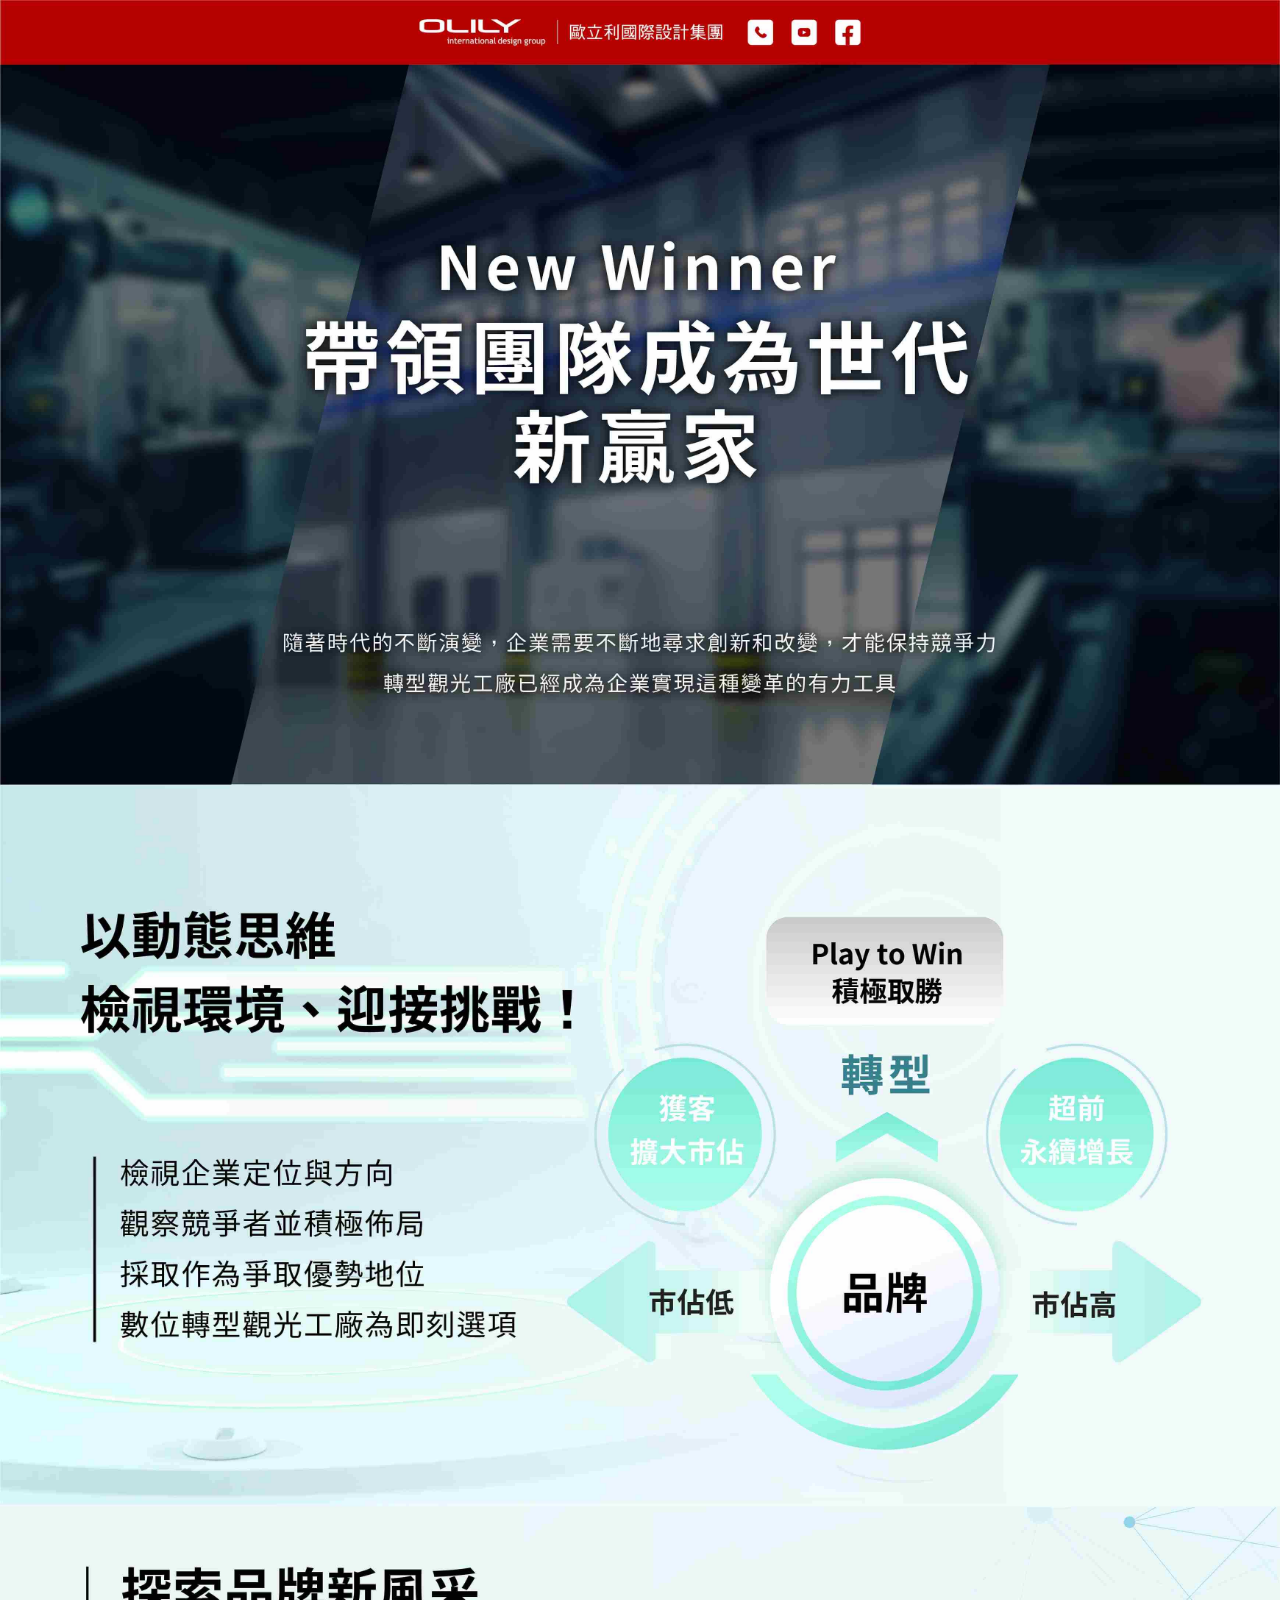
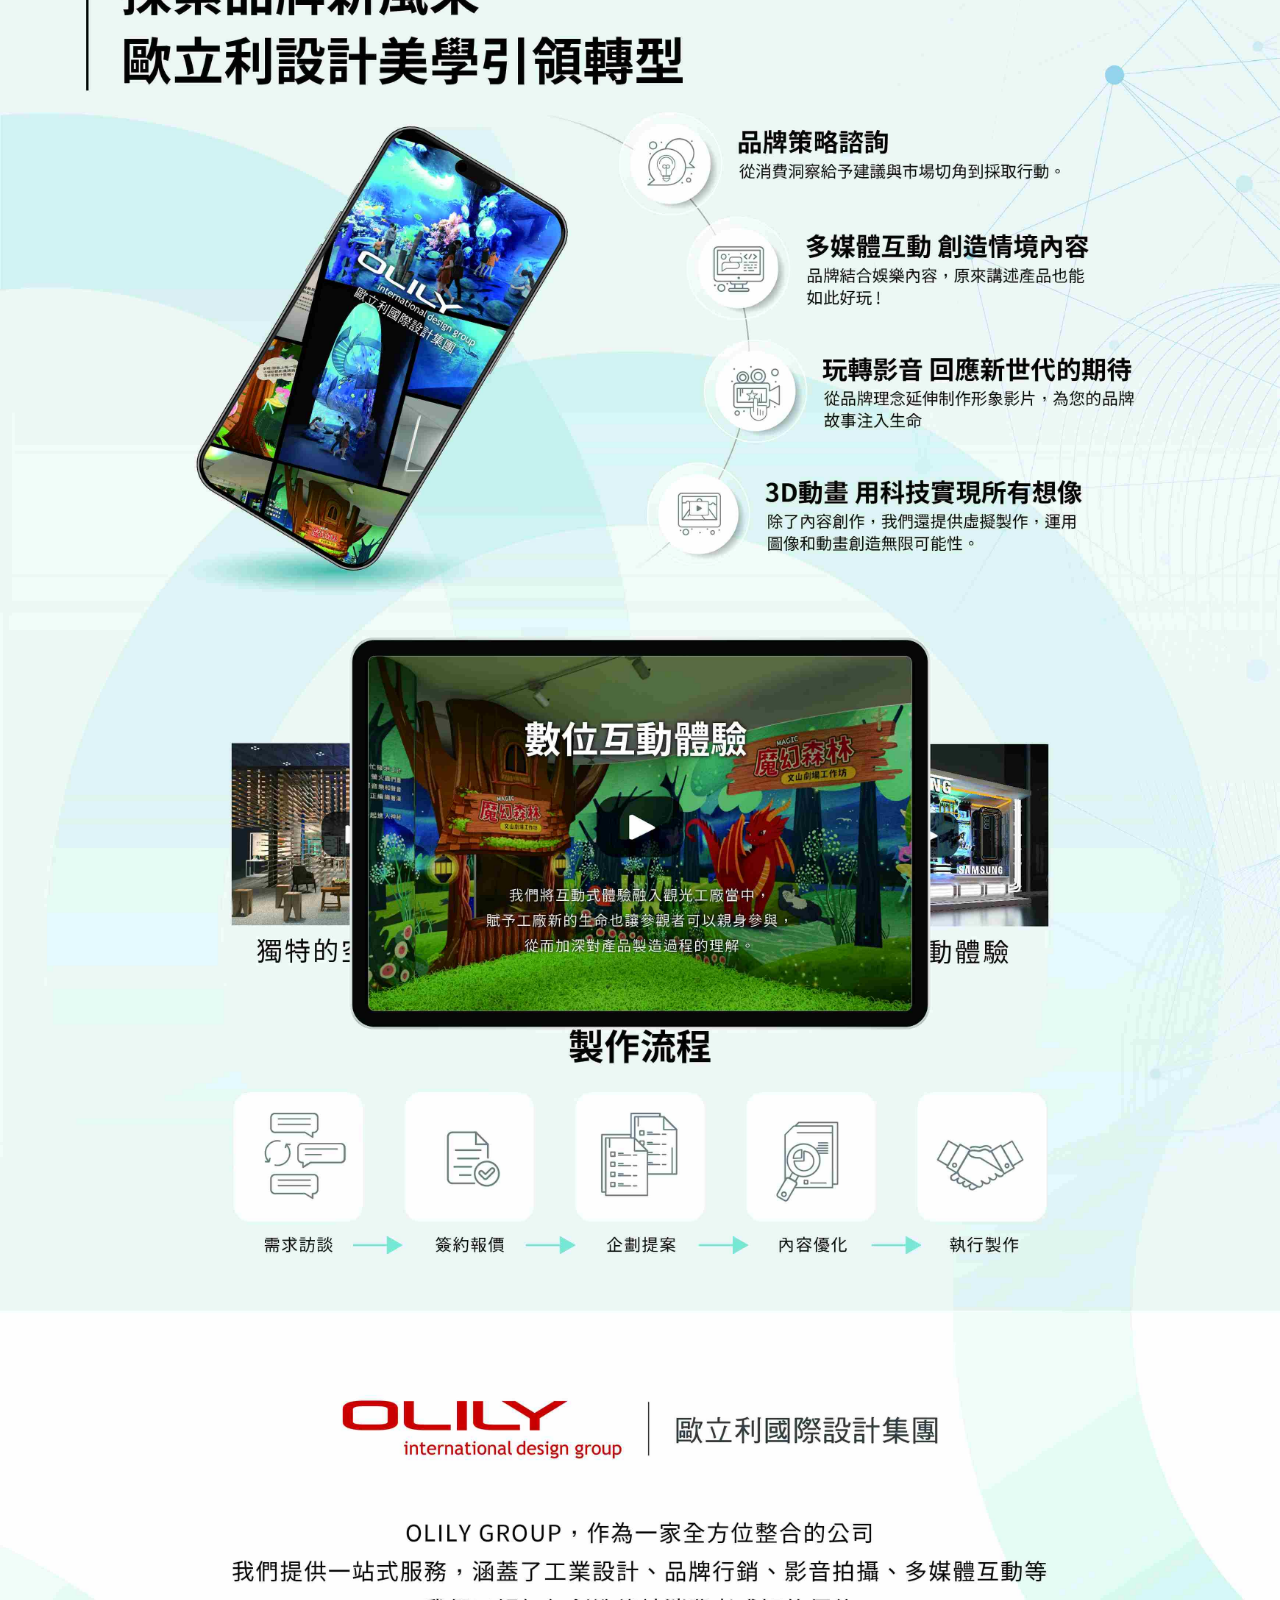
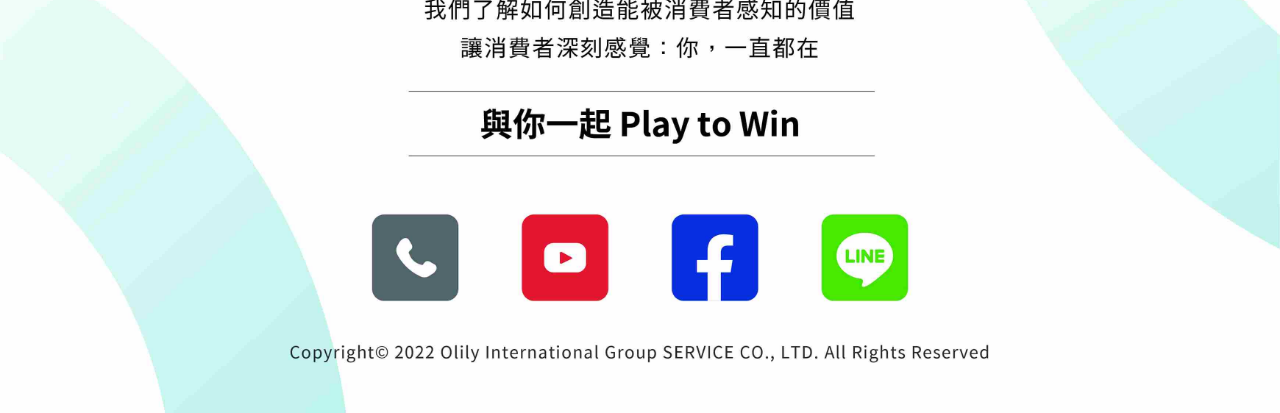
<file: index-1.html>
<!DOCTYPE html>
<html lang="zh-TW">
<head>
    <meta charset="UTF-8">
    <meta http-equiv="X-UA-Compatible" content="IE=edge">
    <meta name="viewport" content="width=device-width, initial-scale=1.0">
    <title>歐立利影音服務EDM</title>
    <!-- line FB  -->
	<meta property="og:title" content="展示手法再突破！" />
	<meta property="og:description" content="互動新媒體 創造展示空間新體驗 提升成為專業品牌博物館" />
	<meta property="og:image" content="./img/favicon.png" />
	<!-- <meta property="og:url" content="https://www.o-plus.com.tw/MediaLab6.0"/> -->
    <meta property="og:image:width" content="500" />
    <meta property="og:image:height" content="500" />
    <meta name="twitter:title" content="展示手法再突破！">
    <link rel="shortcut icon" href="./img/icon.png" sizes="32x32">
    <!-- bootstrap -->
    <link href="https://cdn.jsdelivr.net/npm/bootstrap@5.0.2/dist/css/bootstrap.min.css" rel="stylesheet" integrity="sha384-EVSTQN3/azprG1Anm3QDgpJLIm9Nao0Yz1ztcQTwFspd3yD65VohhpuuCOmLASjC" crossorigin="anonymous">
    <link rel="stylesheet" href="https://cdn.jsdelivr.net/npm/bootstrap-icons@1.10.2/font/bootstrap-icons.css">
    <!-- CSS  -->
	<link rel="stylesheet" href="./css/reset.css">
    <link rel="stylesheet" href="./css/style.css">
</head>  
<body>
    <img src="./upload/index.jpg" alt="">


</body>
</html>
</file>
<file: css/style.css>
* {
  margin: 0;
  padding: 0;
  max-width: 100%;
}
* .fz_xl {
  font-size: 86px;
  line-height: 1.25;
  letter-spacing: 5px;
  text-shadow: 0 5px 5px rgba(0, 0, 0, 0.5);
  font-weight: 600;
}
@media (max-width: 1440px) {
  * .fz_xl {
    font-size: 70px;
  }
}
@media (max-width: 1200px) {
  * .fz_xl {
    font-size: 50px;
  }
}
@media (max-width: 991px) {
  * .fz_xl {
    font-size: 44px;
  }
}
@media (max-width: 768px) {
  * .fz_xl {
    font-size: 42px;
  }
}
@media (max-width: 576px) {
  * .fz_xl {
    font-size: 36px;
  }
}
@media (max-width: 480px) {
  * .fz_xl {
    font-size: 32px;
  }
}
* .fz_l {
  font-size: 72px;
  line-height: 1.5;
  letter-spacing: 3px;
  text-shadow: 0 5px 5px rgba(0, 0, 0, 0.5);
  font-weight: 500;
}
@media (max-width: 1440px) {
  * .fz_l {
    font-size: 70px;
  }
}
@media (max-width: 1200px) {
  * .fz_l {
    font-size: 50px;
  }
}
@media (max-width: 991px) {
  * .fz_l {
    font-size: 48px;
  }
}
@media (max-width: 768px) {
  * .fz_l {
    font-size: 36px;
  }
}
@media (max-width: 576px) {
  * .fz_l {
    font-size: 30px;
    letter-spacing: 0px;
  }
}
* .fz_ls {
  font-size: 55px;
  line-height: 1.5;
  letter-spacing: 3px;
  font-weight: 500;
}
@media (max-width: 1440px) {
  * .fz_ls {
    font-size: 42px;
  }
}
@media (max-width: 1200px) {
  * .fz_ls {
    font-size: 40px;
  }
}
@media (max-width: 991px) {
  * .fz_ls {
    font-size: 36px;
  }
}
@media (max-width: 768px) {
  * .fz_ls {
    font-size: 32px;
  }
}
@media (max-width: 576px) {
  * .fz_ls {
    font-size: 28px;
    letter-spacing: 0px;
  }
}
* .fz_m {
  font-size: 40px;
  line-height: 1.5;
  letter-spacing: 2px;
  font-weight: 500;
}
@media (max-width: 1200px) {
  * .fz_m {
    font-size: 36px;
  }
}
@media (max-width: 991px) {
  * .fz_m {
    font-size: 28px;
  }
}
@media (max-width: 768px) {
  * .fz_m {
    font-size: 24px;
  }
}
* .fz_s {
  font-size: 24px;
  line-height: 1.5;
  letter-spacing: 2px;
  font-weight: 500;
}
@media (max-width: 991px) {
  * .fz_s {
    font-size: 20px;
  }
}
@media (max-width: 768px) {
  * .fz_s {
    font-size: 18px;
  }
}
@media (max-width: 575px) {
  * .fz_s {
    font-size: 16px;
  }
}
* .fz_xs {
  font-size: 20px;
  line-height: 1.5;
  letter-spacing: 1.5px;
  font-weight: 500;
}
@media (max-width: 768px) {
  * .fz_xs {
    font-size: 16px;
    letter-spacing: 0;
  }
}
* .color-w {
  color: #fff;
}
* .color-yl {
  color: #d1cdb9;
}
* .color-by {
  color: #D2B281;
}
* .color-p {
  color: #B4B3C9;
}
* .color-pd {
  color: #36394B;
}
* .color-gl {
  color: #B2B3B3;
}

@keyframes fadeIn {
  0% {
    transform: translate(0%, 100%);
    opacity: 0.8;
  }
  100% {
    transform: translate(0%, 0%);
    opacity: 1;
  }
}
nav .logo_bar {
  display: block;
  width: 100%;
  position: fixed;
  top: 0;
  background-color: rgb(193, 13, 36);
  text-align: center;
  z-index: 20;
  transition: all 0.5s;
  height: 70px;
}
nav .logo_bar a {
  display: inline-block;
  color: #fff;
  padding: 15px;
}
nav .logo_bar a:nth-child(1) img {
  max-height: 40px;
  opacity: 1;
}
nav .logo_bar a img {
  min-width: 30px;
  min-height: 30px;
  opacity: 0.8;
  animation: all 2s;
}
nav .logo_bar a img:hover {
  opacity: 1;
}
@media (max-width: 768px) {
  nav .logo_bar .icon {
    display: none;
  }
}

section.video {
  padding-top: 70px;
  position: relative;
}

.video_mp4 {
  position: relative;
  overflow: hidden;
  padding-bottom: 50%;
  background-color: #000;
}
@media (max-width: 768px) {
  .video_mp4 {
    padding-bottom: 110%;
  }
}
.video_mp4::after {
  position: absolute;
  content: "";
  display: block;
  background-color: rgba(0, 0, 0, 0.5);
  width: 100%;
  height: 100%;
  top: 0;
}
.video_mp4 video {
  position: absolute;
  top: 50%;
  left: 50%;
  transform: translate(-50%, -50%);
  width: 100%;
  object-fit: cover;
  height: 100%;
}

.video_title1 {
  position: absolute;
  top: 50%;
  left: 50%;
  transform: translate(-50%, -50%);
  width: 90%;
  z-index: 2;
  color: #fff;
  text-align: center;
}

.video_title2 {
  position: absolute;
  bottom: 8%;
  left: 50%;
  transform: translateX(-50%);
  width: 90%;
  z-index: 2;
  color: #fff;
  text-align: center;
}

.first {
  background: url(../upload/bg01.jpg) center center/cover no-repeat;
  padding: 160px 0;
}
@media (max-width: 768px) {
  .first {
    padding: 50px 0;
  }
}
.first .subtitle, .first .featured {
  text-align: left;
  margin: 100px auto;
}
@media (max-width: 768px) {
  .first .subtitle, .first .featured {
    text-align: center;
    margin: 20px auto;
  }
}
.first .featured {
  position: relative;
  padding-left: 30px;
  border-left: 1px solid #707070;
}
@media (max-width: 768px) {
  .first .featured {
    border-left: 0px;
  }
}

.second {
  background: url(../upload/bg02.jpg) center center/cover no-repeat;
  padding-bottom: 10%;
  position: relative;
  top: -3px;
}
.second .container {
  padding-top: 11%;
}

.skew {
  position: relative;
  z-index: 5;
  border: 15px solid #000;
  border-radius: 15px;
  box-shadow: 0px 6px 15px rgba(0, 0, 0, 0.3);
  background-color: #242424;
  transform: rotate(-65deg);
  overflow: hidden;
}
.skew video {
  display: block;
  width: 100%;
  height: 100%;
  object-fit: contain;
}
@media (max-width: 1200px) {
  .skew {
    border-radius: 10px;
    transform: rotate(0deg);
  }
}

.circlebox {
  position: relative;
}
.circlebox::after {
  content: "";
  position: absolute;
  background: url(../upload/c05.png) center center/contain no-repeat;
  width: 100%;
  height: 100%;
  top: 50%;
  left: -60%;
  transform: translateY(-50%);
}
@media (max-width: 768px) {
  .circlebox::after {
    transform: translateY(-50%) rotate(18deg);
  }
}

.circle {
  padding: 20px 0;
  position: relative;
  z-index: 5;
  display: inline-block;
}
@media (max-width: 768px) {
  .circle {
    width: 90%;
  }
}
.circle .item {
  display: flex;
  align-items: center;
}
.circle .item .Img {
  width: 20%;
  padding-right: 20px;
}
.circle .item .Txt {
  width: 60%;
  word-break: break-all;
}
.circle:nth-child(1) {
  transform: translateX(-30px);
}
@media (max-width: 768px) {
  .circle:nth-child(1) {
    transform: translateX(0px);
  }
}
.circle:nth-child(2) {
  transform: translateX(30px);
}
@media (max-width: 768px) {
  .circle:nth-child(2) {
    transform: translateX(30px);
  }
}
.circle:nth-child(3) {
  transform: translateX(60px);
}
@media (max-width: 1200px) {
  .circle:nth-child(3) {
    transform: translateX(50px);
  }
}
@media (max-width: 768px) {
  .circle:nth-child(3) {
    transform: translateX(30px);
  }
}
.circle:nth-child(4) {
  transform: translateX(30px);
}
@media (max-width: 768px) {
  .circle:nth-child(4) {
    transform: translateX(0px);
  }
}

.carousel-3D-swiper-section {
  display: flex;
  justify-content: center;
  align-items: center;
  font-size: 14px;
  color: #000;
  margin: 50px auto;
  padding: 0;
  max-width: 1200px;
  overflow: hidden;
  position: relative;
}

.carousel-3D-swiper {
  overflow: hidden;
  margin: 0 40px;
}

.carousel-3D-swiper .swiper-slide {
  position: relative;
  cursor: pointer;
}

.carousel-3D-swiper .image-wrapper {
  overflow: hidden;
}

.carousel-3D-swiper .image-wrapper video {
  display: block;
  width: 100%;
  height: 100%;
  -o-object-fit: cover;
  object-fit: cover;
  -webkit-box-reflect: below 5px -webkit-linear-gradient(bottom, rgba(255, 0, 0, 0.1) 0%, transparent 32px, transparent 100%);
}
.carousel-3D-swiper .image-wrapper video source {
  display: block;
  width: 100%;
  height: 100%;
}

.carousel-3D-swiper-section .swiper-pagination-bullet {
  margin: 0 4px;
  width: 16px;
  height: 16px;
  z-index: 50;
}

.carousel-3D-swiper-section .swiper-pagination-bullet-active {
  opacity: 1;
  background: orange;
}

.swiper-slide-active {
  position: relative;
  overflow: hidden;
  background-color: #000;
  width: 100%;
  border: 15px solid #000;
  border-radius: 30px;
}
@media (max-width: 768px) {
  .swiper-slide-active {
    border: 5px solid #000;
    border-radius: 10px;
  }
}

.process h2 {
  margin: 20px auto;
}

.process_outer {
  display: flex;
  flex-wrap: wrap;
  width: 100%;
  margin: 0 auto;
  justify-content: center;
}

.process_box {
  margin: 0 auto;
  width: 190px;
  height: 190px;
  background-color: #fff;
  padding: 25px;
  border-radius: 15px;
  position: relative;
}
@media (max-width: 1200px) {
  .process_box {
    margin: 50px 0 0 0;
  }
}
@media (max-width: 576px) {
  .process_box {
    width: 45%;
  }
}
.process_box h4 {
  margin: 32px 0 0;
  position: relative;
  text-align: center;
}

.arrow {
  width: 25px;
  justify-content: center;
  align-items: flex-end;
  display: flex;
  bottom: -30px;
  position: relative;
}

body {
  -webkit-overflow-scrolling: touch;
  font-family: "Noto Sans TC", sans-serif;
  overflow-x: hidden;
}
body main {
  position: relative;
}

footer {
  text-align: center;
  background: url(../upload/bg03.jpg) center center/cover no-repeat;
  padding-bottom: 15%;
  position: relative;
  top: -3px;
}
@media (max-width: 1440px) {
  footer {
    padding-bottom: 11%;
  }
}
@media (max-width: 1200px) {
  footer {
    padding-bottom: 5%;
  }
}
footer .container {
  padding: 5% 0 0;
}

.ftlogo {
  display: flex;
  align-items: center;
  justify-content: center;
  margin: 0 auto;
}
.ftlogo img {
  position: relative;
  border-right: 1px solid #707070;
  padding-right: 25px;
}
@media (max-width: 768px) {
  .ftlogo img {
    padding-right: 8px;
  }
}
.ftlogo h4 {
  font-size: 32px;
}
@media (max-width: 1200px) {
  .ftlogo h4 {
    font-size: 28px;
  }
}
@media (max-width: 1440px) {
  .ftlogo h4 {
    font-size: 20px;
  }
}
@media (max-width: 480px) {
  .ftlogo h4 {
    font-size: 16px;
  }
}

.ftslogan {
  position: relative;
  padding: 20px 0;
  width: 50%;
  margin: 0 auto;
  text-align: center;
  border-top: 1px solid #707070;
  border-bottom: 1px solid #707070;
}
@media (max-width: 576px) {
  .ftslogan {
    width: 70%;
  }
}
@media (max-width: 480px) {
  .ftslogan {
    width: 80%;
  }
}

.md_title {
  padding: 100px 0 50px;
}
@media (max-width: 1200px) {
  .md_title {
    padding: 50px 0 20px;
  }
}

.horizontal-list {
  justify-content: center;
  display: flex;
  padding-bottom: 50px;
}
@media (max-width: 1200px) {
  .horizontal-list {
    padding: 20px 0;
  }
}
.horizontal-list li img {
  width: 60%;
}
@media (max-width: 1200px) {
  .horizontal-list li img {
    width: 50%;
  }
}
@media (max-width: 768px) {
  .horizontal-list li img {
    width: 60%;
  }
}

.modal .modal-dialog {
  max-width: 100%;
  margin: 0;
}
.modal .modal-dialog .modal-content {
  position: relative;
}
.modal .modal-dialog .modal-content .modal-header {
  background-color: #000;
  border: 0px;
  position: relative;
}
.modal .modal-dialog .modal-content .modal-header .btn-close {
  background-color: #fff;
}
.modal .modal-dialog .modal-content .modal-body {
  width: 100%;
  height: 95vh;
  display: block;
  justify-content: center;
  padding: 0;
}

.gotop a {
  text-decoration: none;
  display: block;
  width: 50px;
  height: 50px;
  line-height: 50px;
  background-color: rgb(195, 13, 36);
  opacity: 0.8;
  position: fixed;
  bottom: 30px;
  right: 10px;
  border-radius: 10px;
  color: #fff;
  text-align: center;
}/*# sourceMappingURL=style.css.map */
</file>
